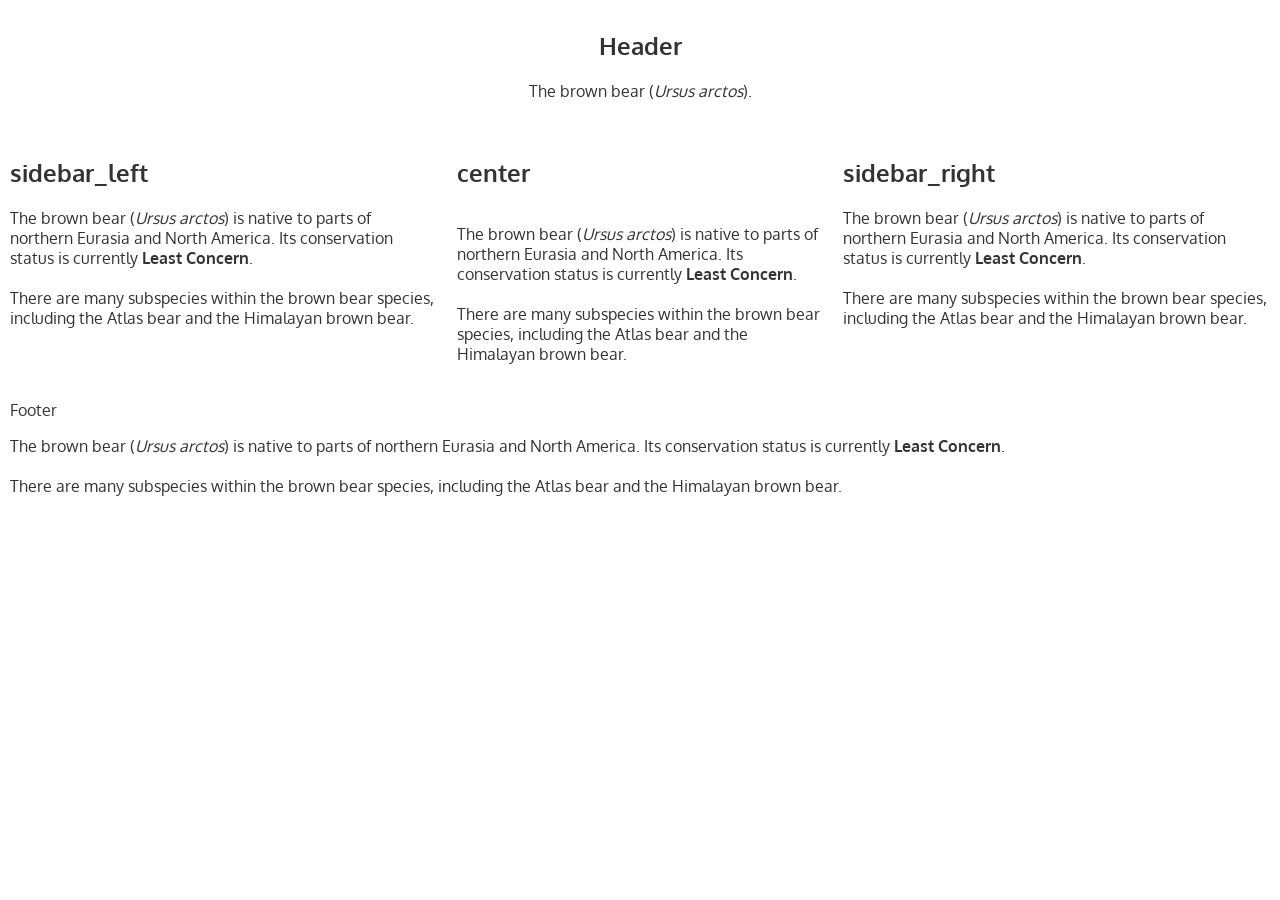
<file: 3Columns/index.html>
﻿<!DOCTYPE html>
<html>
<head>
    <meta charset="utf-8">
    <meta http-equiv="X-UA-Compatible" content="IE=edge">
    <title>3_Colums_Layot</title>
    <link href="https://fonts.googleapis.com/css?family=Lato: 100,300,400,700|Luckiest+Guy|Oxygen:300,400"
          rel="stylesheet">
    <link rel="stylesheet" href="style.css">
</head>

<body>

    <div class="container header">
        <h2>Header</h2>
        <p>The brown bear (<em>Ursus arctos</em>).</p></div>
    <div class="container left-col">
        <h2>sidebar_left</h2>
        <p>The brown bear (<em>Ursus arctos</em>) is native to parts of northern Eurasia and North America.
            Its conservation status is currently <strong>Least Concern</strong>.<br/><br/> There are many subspecies
            within
            the brown bear species, including the
            Atlas bear and the Himalayan brown bear.</p></div>

    <div class="container right-col">
        <h2>sidebar_right</h2>
        <p>The brown bear (<em>Ursus arctos</em>) is native to parts of northern Eurasia and North America.
            Its conservation status is currently <strong>Least Concern</strong>.<br/><br/> There are many subspecies
            within
            the brown bear species, including the
            Atlas bear and the Himalayan brown bear.</p></div>

    <div class="container center-col">
        <h2>center</h2>
        <p>The brown bear (<em>Ursus arctos</em>) is native to parts of northern Eurasia and North America.
            Its conservation status is currently <strong>Least Concern</strong>.<br/><br/> There are many subspecies
            within
            the brown bear species, including the
            Atlas bear and the Himalayan brown bear.</p></div>

    <footer class="container footer">Footer
               <p>The brown bear (<em>Ursus arctos</em>) is native to parts of northern Eurasia and North America.
            Its conservation status is currently <strong>Least Concern</strong>.<br/><br/> There are many subspecies
            within
            the brown bear species, including the
            Atlas bear and the Himalayan brown bear.</p></footer>

</body>
</html>
</file>
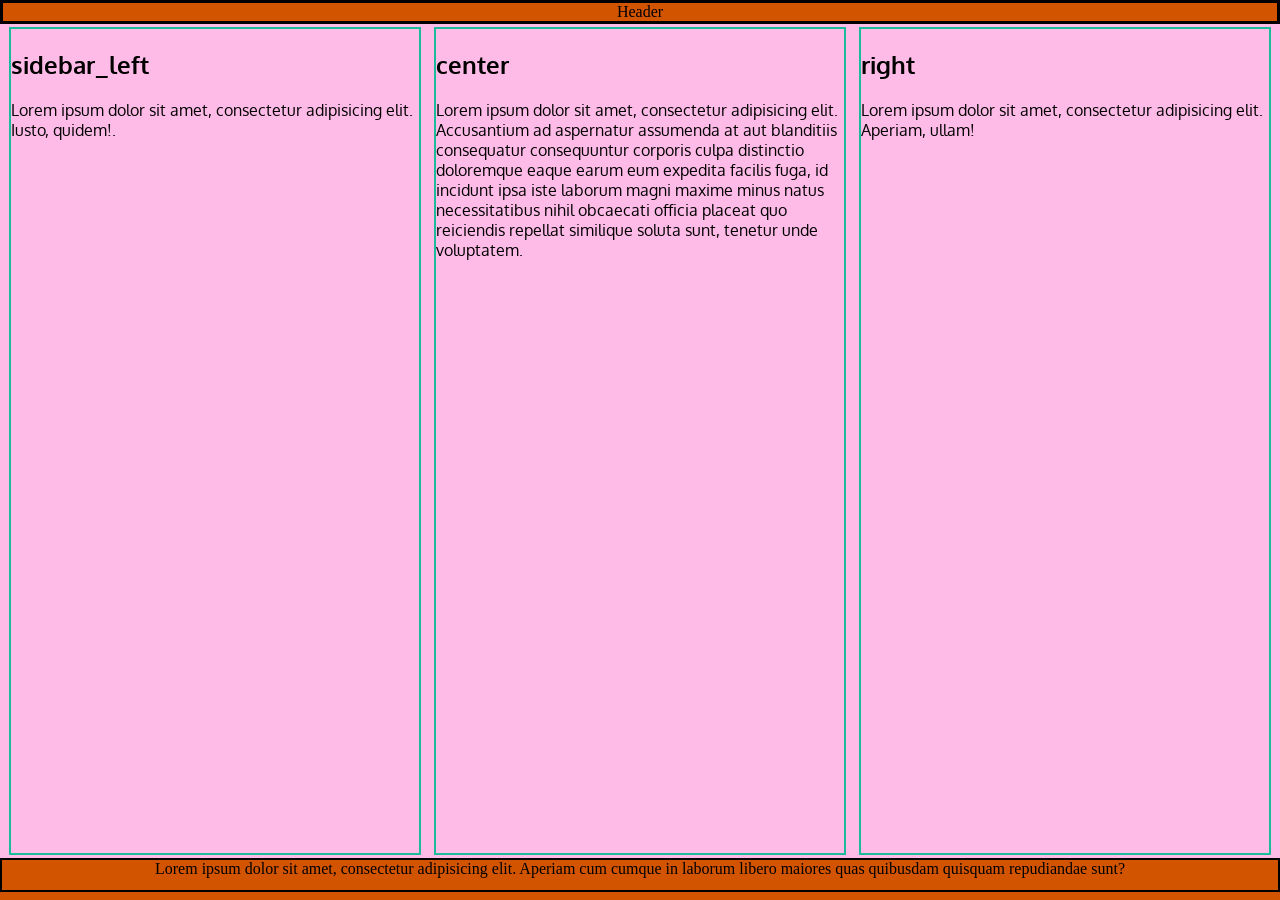
<file: ps1-html_css/part2/index.html>
﻿<!DOCTYPE html>
<html lang="en">
<head>
    <meta charset="utf-8">
    <meta http-equiv="X-UA-Compatible" content="IE=edge">
    <title>3_Colums_Layot</title>
    <link href="https://fonts.googleapis.com/css?family=Lato: 100,300,400,700|Luckiest+Guy
    |Oxygen:300,400"
          rel="stylesheet">
    <link rel="stylesheet" href="stylePart2.css">
</head>

<body>
<header>Header</header>

<div class="wrapper">

    <div class="col left">
        <h2>sidebar_left</h2>
        <p>Lorem ipsum dolor sit amet, consectetur adipisicing elit. Iusto, quidem!.</p></div>

    <div class="col center">
        <h2>center</h2>
        <p>Lorem ipsum dolor sit amet, consectetur adipisicing elit. Accusantium ad aspernatur assumenda
            at aut blanditiis consequatur consequuntur corporis culpa distinctio doloremque eaque earum
            eum expedita facilis fuga, id incidunt ipsa iste laborum magni maxime minus natus
            necessitatibus nihil obcaecati officia placeat quo reiciendis repellat similique soluta
            sunt, tenetur unde voluptatem.</p></div>

    <div class="col right">
        <h2>right</h2>
        <p>Lorem ipsum dolor sit amet, consectetur adipisicing elit. Aperiam, ullam!</p></div>
</div>

<footer> Lorem ipsum dolor sit amet, consectetur adipisicing elit. Aperiam cum cumque in laborum libero maiores quas
    quibusdam quisquam repudiandae sunt?</footer>

</body>
</html>
</file>
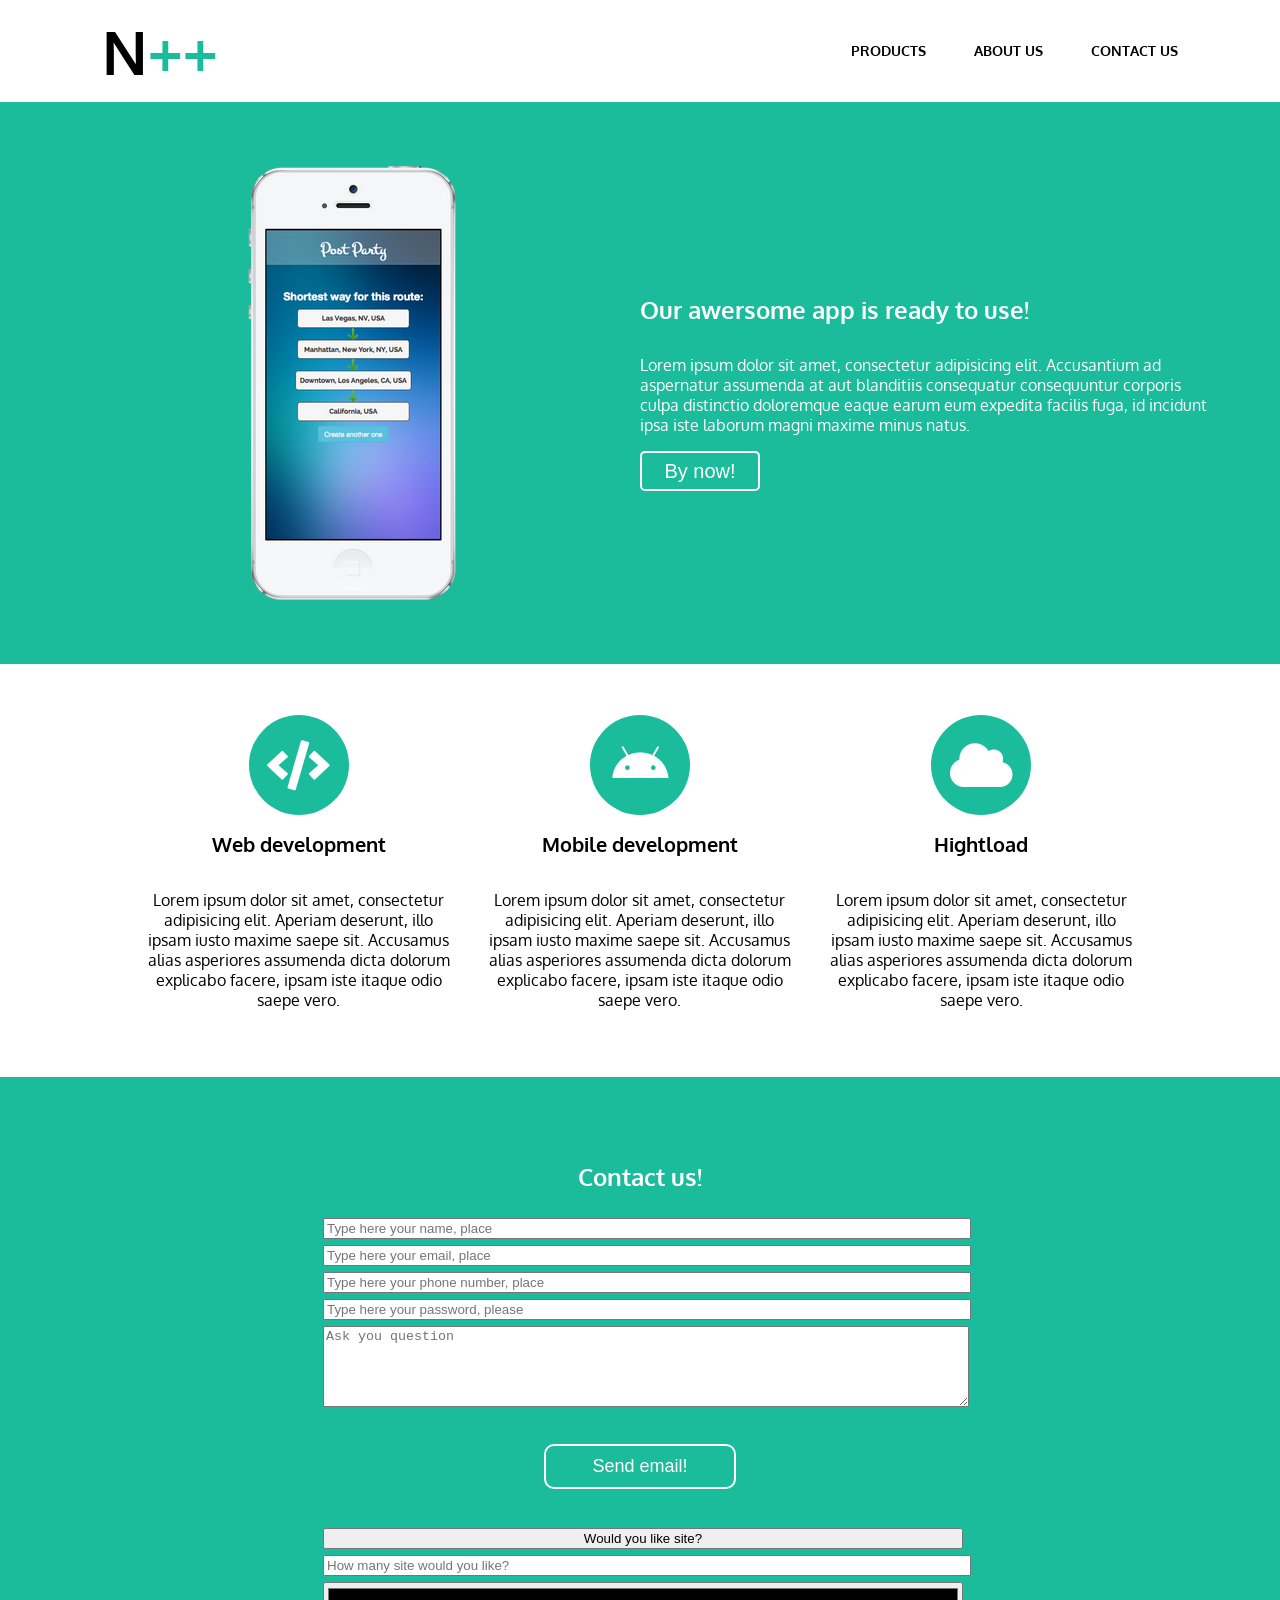
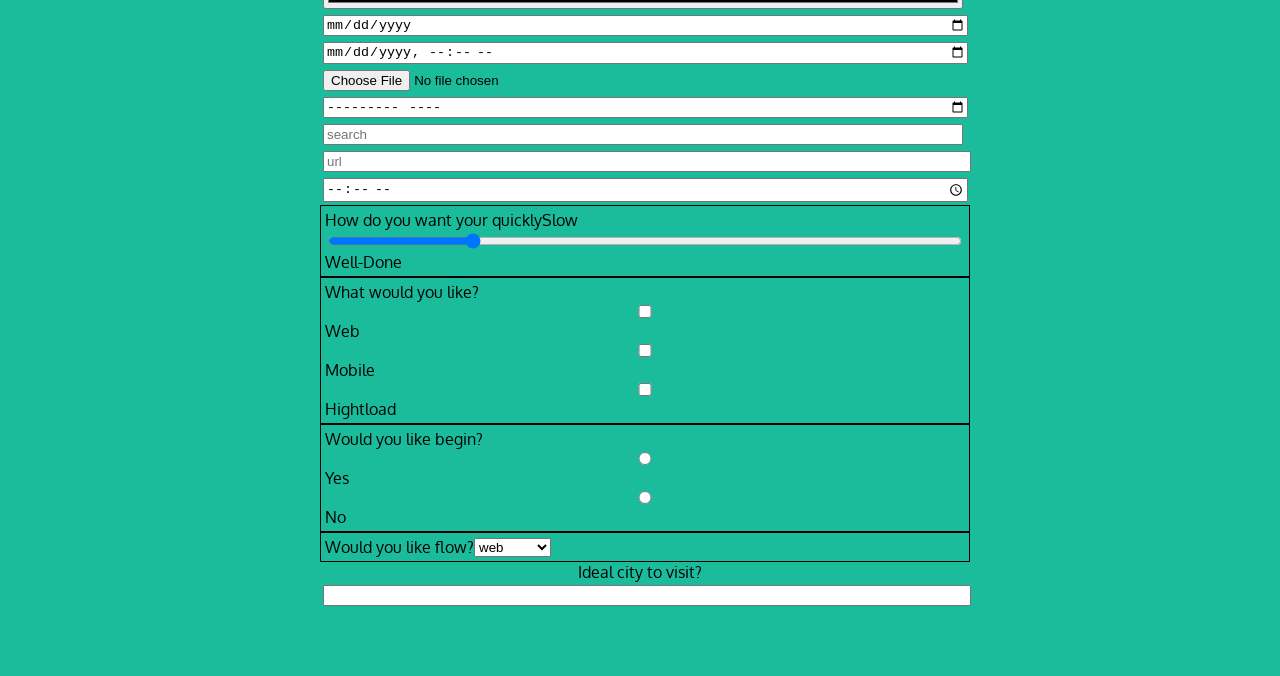
<file: ps1-html_css/part3/index.html>
﻿<!DOCTYPE html>
<html lang="en">
<head>
    <meta charset="utf-8">
    <meta http-equiv="X-UA-Compatible" content="IE=edge">
    <title>Our awesome</title>
    <link href="https://fonts.googleapis.com/css?family=Lato: 100,300,400,700|Luckiest+Guy
    |Oxygen:300,400"
          rel="stylesheet">
    <link rel="stylesheet" href="sPart3.css">
    <link rel="stylesheet" href="https://use.fontawesome.com/releases/v5.8.1/css/all.css"
          integrity="sha384-50oBUHEmvpQ+1lW4y57PTFmhCaXp0ML5d60M1M7uH2+nqUivzIebhndOJK28anvf"
          crossorigin="anonymous">
</head>

<body>

<header>
    <div class="logo"><span class="logo__letter">N</span>++
    </div>
    <div class="nav">
        <a class="nav__link" href="#">PRODUCTS</a>
        <a class="nav__link" href="#">ABOUT US</a>
        <a class="nav__link" href="#">CONTACT US</a>
    </div>
</header>

<section class="our_awesome">
    <div class="mobile">
        <img src="image/phone.png" alt="telephone">
    </div>

    <div class="subscribe_button">
        <div class="subscribe">
            <h2>Our awersome app is ready to use!</h2>
            <p>Lorem ipsum dolor sit amet, consectetur adipisicing elit. Accusantium ad aspernatur assumenda
                at aut blanditiis consequatur consequuntur corporis culpa distinctio doloremque eaque earum
                eum expedita facilis fuga, id incidunt ipsa iste laborum magni maxime minus natus.</p></div>

        <button type="button" class="button">By now!</button>
    </div>
</section>

<section class="about">
    <div class="about_item">
        <div class="icon">
            <i class="fas fa-code"></i>
        </div>
        <h2> Web development</h2>
        <p>Lorem ipsum dolor sit amet, consectetur adipisicing elit. Aperiam deserunt, illo ipsam iusto maxime saepe
            sit. Accusamus alias asperiores assumenda dicta dolorum explicabo facere, ipsam iste itaque odio saepe
            vero.</p>
    </div>
    <div class="about_item">
        <div class="icon">
            <i class="fab fa-android"></i>
        </div>
        <h2> Mobile development</h2>
        <p>Lorem ipsum dolor sit amet, consectetur adipisicing elit. Aperiam deserunt, illo ipsam iusto maxime saepe
            sit. Accusamus alias asperiores assumenda dicta dolorum explicabo facere, ipsam iste itaque odio saepe
            vero.</p></div>
    <div class="about_item">
        <div class="icon">
            <i class="fas fa-cloud"></i>
        </div>
        <h2> Hightload</h2>
        <p>Lorem ipsum dolor sit amet, consectetur adipisicing elit. Aperiam deserunt, illo ipsam iusto maxime saepe
            sit. Accusamus alias asperiores assumenda dicta dolorum explicabo facere, ipsam iste itaque odio saepe
            vero.</p></div>
</section>

<section class="our_awesome contact">
    <h2> Contact us!</h2>
    <!--    begin forms-->
    <form>
        <input type="text" placeholder="Type here your name, place" pattern="^\w">
        <input type="email" placeholder="Type here your email, place">
        <input type="tel" placeholder="Type here your phone number, place">
        <input type="password" name="pass" id="password" placeholder="Type here your password, please">
        <textarea placeholder="Ask you question" class="inputs" rows="5"></textarea>
        <input type="submit" value="Send email!" id="submitButton">
        <!--        add all inputs--><br>
    </form>
    <!-- all another type inputs whats don't view in the example screenshot -->
    <form>
        <input type="button" value="Would you like site?">
        <input type="number" name="amount" placeholder="How many site would you like?" pattern="^[0-9]+">
        <input type="color">
        <input type="date" name="bday">
        <input type="datetime-local" name="bdaytime">
        <input type="file">
        <input type="month" placeholder="Bdaymonth">
        <input type="search" placeholder="search">
        <input type="url" placeholder="url">
        <input type="time">

        <div class="box">
            <label for="doneness">How do you want your quickly</label>
            <span>Slow</span>
            <input type="range" name="doneness" id="doneness" value="3" min="1" max="10">
            <span>Well-Done</span>
        </div>

        <div class="box">
            <span>What would you like?</span>
            <input type="checkbox" id="web" value="web">
            <label for="web">Web</label>
            <input type="checkbox" id="mobile" value="mobile">
            <label for="mobile">Mobile</label>
            <input type="checkbox" id="hightload" value="hightload">
            <label for="hightload">Hightload</label>
        </div>

        <div class="box">
            <span>Would you like begin?</span>
            <br>
            <input type="radio" id="yes" name="start" value="yes">
            <label for="yes">Yes</label>
            <input type="radio" id="no" name="start" value="no">
            <label for="no">No</label>
        </div>

        <div class="box">
            <span>Would you like flow?</span>
            <br>
            <select id=flow name=flow>
                <option value="web">web</option>
                <option value="mobile">mobile</option>
                <option value="hightload">hightload</option>
            </select>
        </div>

        <label for="city">Ideal city to visit?</label>
        <input type="text" list="cities" id="city" name="city">
        <datalist id="cities">
            <option value="New York City"></option>
            <option value="Tokyo"></option>
            <option value="Barcelona"></option>
            <option value="Mexico City"></option>
            <option value="Melbourne"></option>
            <option value="Other"></option>
        </datalist>
        <!--        thats all inputs-->
    </form>

</section>

</body>
</html>
</file>
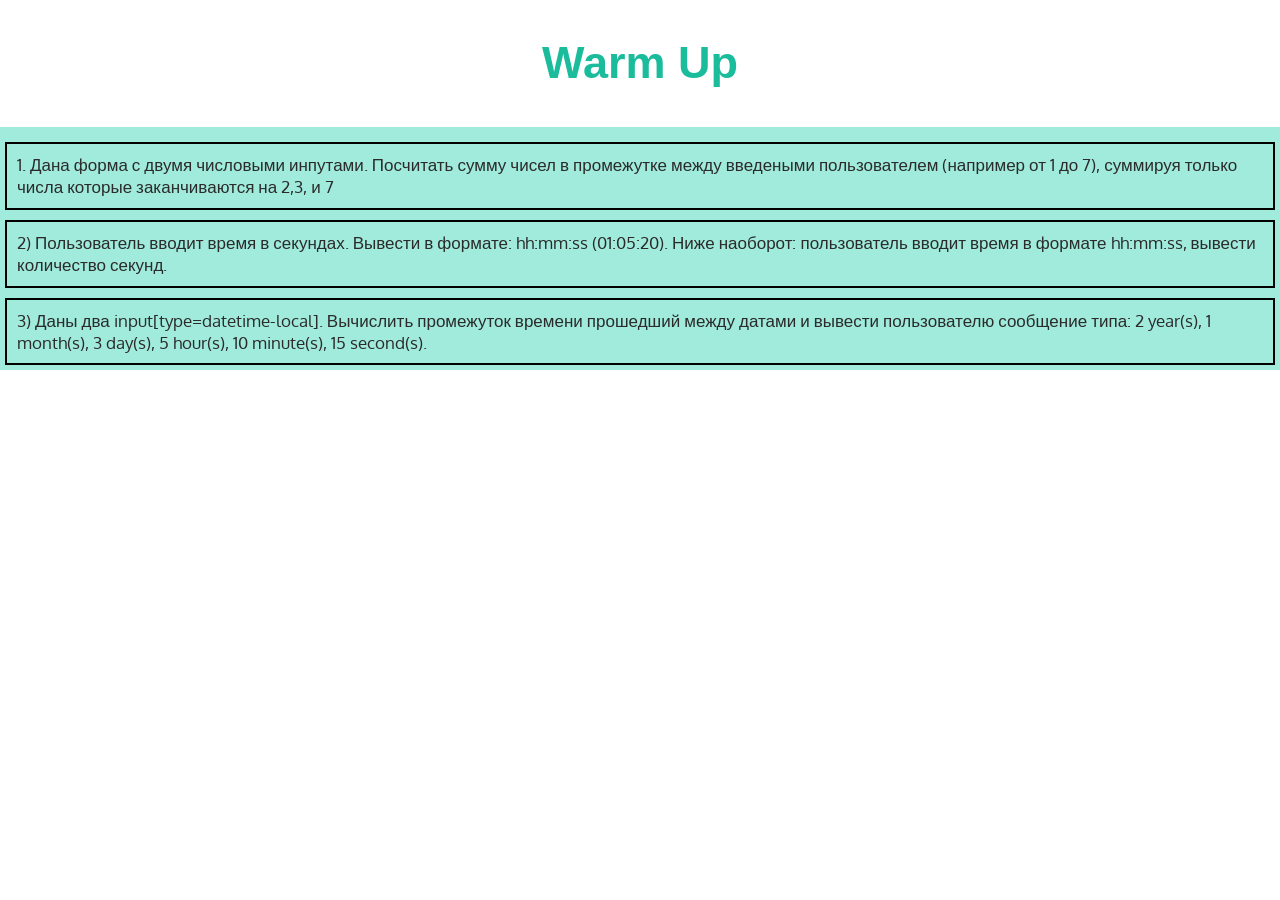
<file: ps2-Javascript_RegExp/warm_up/index.html>
<!DOCTYPE html>
<html lang="en">
<head>
  <meta charset="utf-8">
  <meta http-equiv="X-UA-Compatible" content="IE=edge">
  <title>WarmUp Javascript+RegExp</title>
  <link href="https://fonts.googleapis.com/css?family=Lato: 100,300,400,700|Luckiest+Guy|Oxygen:300,400" rel="stylesheet">
  <link href="style.css" type="text/css" rel="stylesheet">
</head>

<body>
<header>
  <h2> Warm Up</h2>
</header>


<section class="page">
  <!--TASK 1 Sum numbers ends 2,3,7 -->
  <form class="form">
    <label class="form_head" for="radio"> 1. Дана форма с двумя числовыми инпутами.
      Посчитать сумму чисел в промежутке между введеными пользователем (например от 1 до 7),
      суммируя только числа которые заканчиваются на 2,3, и 7</label>
    <input class="form_head_input" type="radio" id="radio" >
    <div class="form_wrapper">
      <input class="form_input" type="number" id="elem1" value="-100">
      <input class="form_input" type="number" id="elem2" value="100">
      <button class="btn" type="button" id="btn1">Calculate</button>
      <output class="label" id="result1">result</output>
    </div>
  </form>
  <!--TASK 2 Date -->
  <form class="form">
    <label class="form_head" for = "radioTask2">2) Пользователь вводит время в секундах. Вывести в формате: hh:mm:ss
      (01:05:20). Ниже наоборот: пользователь вводит время в формате hh:mm:ss,
      вывести количество секунд.</label>
    <input class="form_head_input" type="radio" id="radioTask2">
    <div class="form_wrapper">
      <input class="form_input" type="number"  id="seconds" placeholder="enter time in second">
      <button class="btn" type="button" id="btn2_1">Calculate</button>
      <output class="label" id="hh:mm:ss">result</output>
      <!--part 2 TASK 2 Date -->
      <input class="form_input" type="time"  id="timeHhMmSS" value="00:00:00"
             title="please enter correct hh:mm:ss">
      <button class="btn" type="button" id="btn2_2">Calculate</button>
      <output class="label" id="result2_2">result</output>
    </div>
    </form>
    <!--TASK 3 Date -->
    <form class="form">
      <label class="form_head" for = "radioTask3">3) Даны два input[type=datetime-local]. Вычислить промежуток
        времени прошедший между датами и вывести пользователю сообщение типа: 2 year(s), 1 month(s), 3 day(s),
        5 hour(s), 10 minute(s), 15 second(s).</label>
      <input class="form_head_input" type="radio" id="radioTask3">
      <div class="form_wrapper">
        <input class="form_input" type="datetime-local"  id="datetimeStart">
        <input class="form_input" type="datetime-local"  id="datetimeEnd">
        <button class="btn" type="button" id="btn3">Calculate</button>
        <output class="label" id="yearMonth">result</output>
      </div>
    </form>


</section>
<script src="main.js"></script>
</body>
</html>
</file>
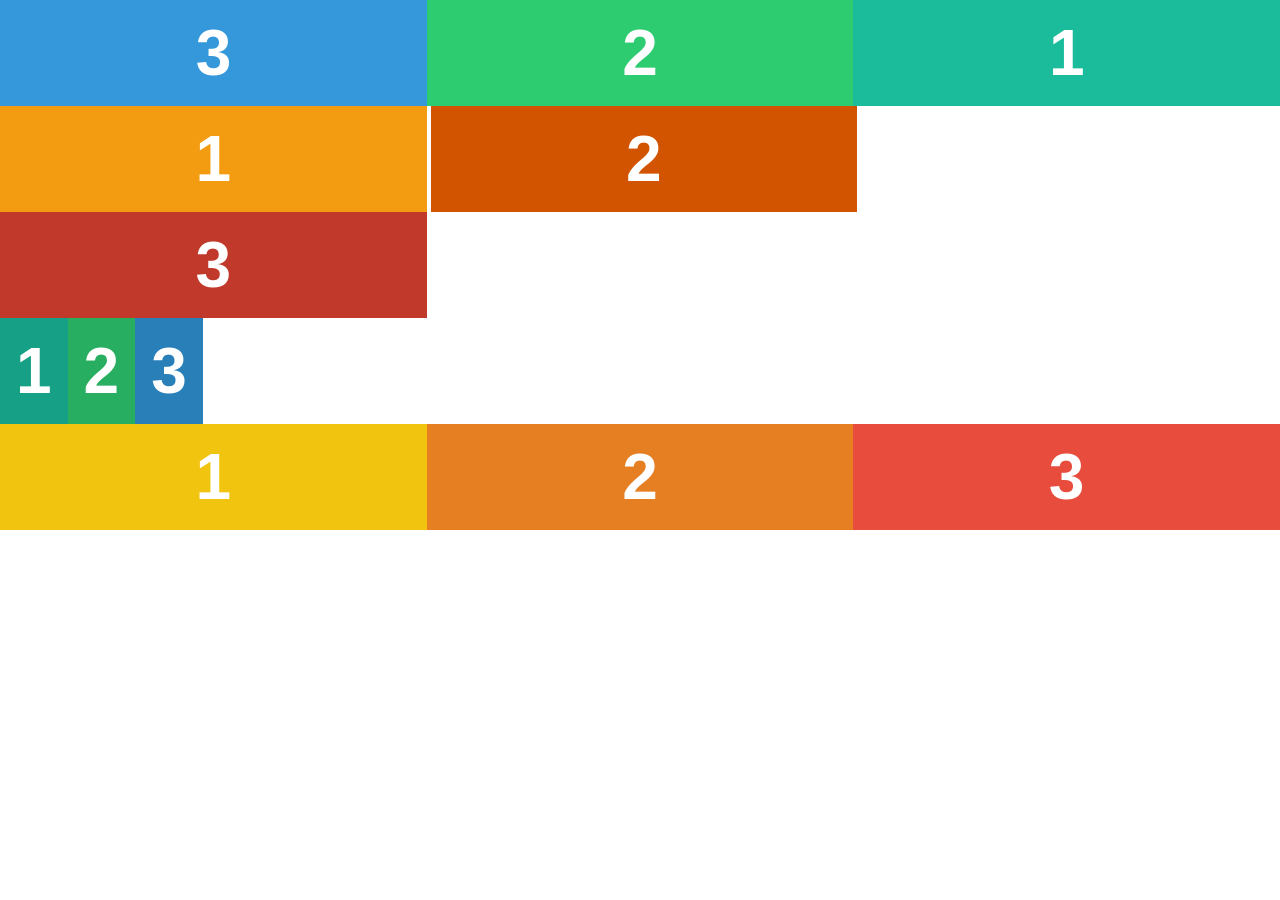
<file: tresh/warmup.html>
﻿<!DOCTYPE html>
<html lang="en">
<head>
    <meta charset="UTF-8">
    <meta name="viewport" content="width=device-width, initial-scale=1.0">
    <meta http-equiv="X-UA-Compatible" content="ie=edge">
    <title>Test page</title>
    <style media="screen">
        body {
            margin: 0;
        }

        * {
            box-sizing: border-box;
        }

        .column {
            font-size: 4rem;
            color: white;
            font-weight: bold;
            font-family: Helvetica;
            text-align: center;
            padding: 1rem;
        }

        .floats .column {
            float: right;
            width: 33.33%;
        }

        .blocks .column {
            display: inline-block;
            width: 33.33%
        }

        .flexbox {
            display: flex;
            flex-direction: row;
        }

        .flexbox.column {
            flex-grow: 1;
        }

        .grid {
            display: grid;
            grid-template-columns: repeat(3, 1fr);
        }


    </style>
</head>
<body>
<section class="floats">
    <div class="column" style="background-color: #1abc9c">1</div>
    <div class="column" style="background-color: #2ecc71">2</div>
    <div class="column" style="background-color: #3498db">3</div>
</section>
<section class="blocks">

    <div class="column" style="background-color: #f39c12">1</div><!--
    -->
    <div class="column" style="background-color: #d35400">2</div><!--
    -->
    <div class="column" style="background-color: #c0392b">3</div>
</section>
<section class="flexbox">
    <div class="column" style="background-color: #16a085">1</div>
    <div class="column" style="background-color: #27ae60">2</div>
    <div class="column" style="background-color: #2980b9">3</div>
</section>
<section class="grid">
    <div class="column" style="background-color: #f1c40f">1</div>
    <div class="column" style="background-color: #e67e22">2</div>
    <div class="column" style="background-color: #e74c3c">3</div>
</section>
</body>
</html>
</file>
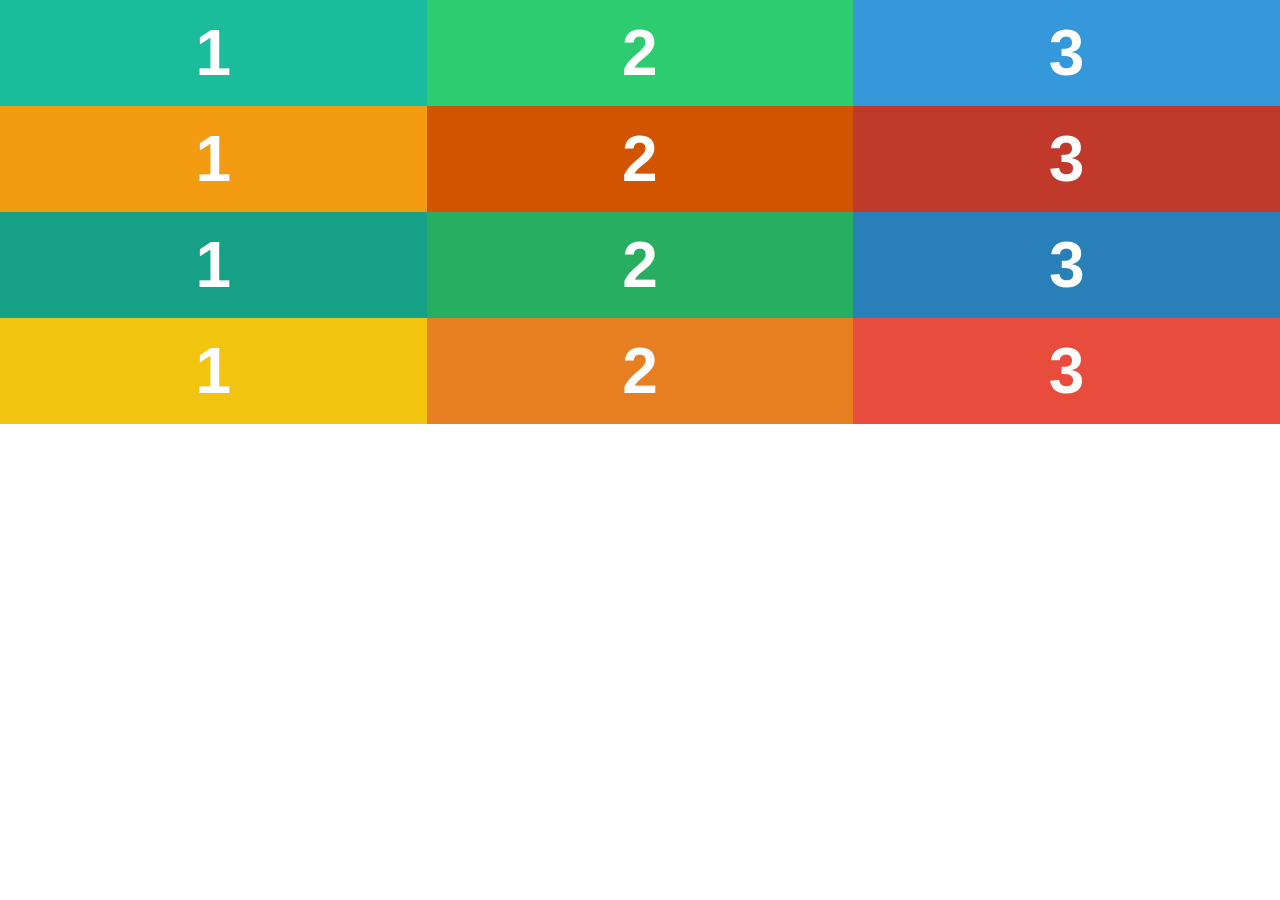
<file: ps1-html_css/part1/warmup.html>
﻿<!DOCTYPE html>
<html lang="en">
<head>
    <meta charset="UTF-8">
    <meta name="viewport" content="width=device-width, initial-scale=1.0">
    <meta http-equiv="X-UA-Compatible" content="ie=edge">
    <title>Test page</title>
    <style media="screen">
        body {
            margin: 0;
            font-family: Helvetica, sans-serif;
        }

        * {
            box-sizing: border-box;
        }

        .column {
            font-size: 4rem;
            color: white;
            font-weight: bold;
            text-align: center;
            padding: 1rem;
        }

        .floats .column {
            float: left;
            width: 33.33%;
        }

        .blocks .column {
            display: inline-block;
            width: 33.33%;
                 }

        .flexbox {
            display: flex;
            flex-direction: row;
        }

        .flexbox, .column {
            flex-grow: 1;
        }

        .grid {
            display: grid;
            grid-template-columns: repeat(3, 1fr);
        }


    </style>
</head>
<body>
<section class="floats">
    <div class="column" style="background-color: #1abc9c">1</div>
    <div class="column" style="background-color: #2ecc71">2</div>
    <div class="column" style="background-color: #3498db">3</div>
</section>
<section class="blocks"><!--
--><div class="column" style="background-color: #f39c12">1</div><!--
      --><div class="column" style="background-color: #d35400">2</div><!--
          --><div class="column" style="background-color: #c0392b">3</div>
</section>
<section class="flexbox">
    <div class="column" style="background-color: #16a085">1</div>
    <div class="column" style="background-color: #27ae60">2</div>
    <div class="column" style="background-color: #2980b9">3</div>
</section>
<section class="grid">
    <div class="column" style="background-color: #f1c40f">1</div>
    <div class="column" style="background-color: #e67e22">2</div>
    <div class="column" style="background-color: #e74c3c">3</div>
</section>
</body>
</html>
</file>
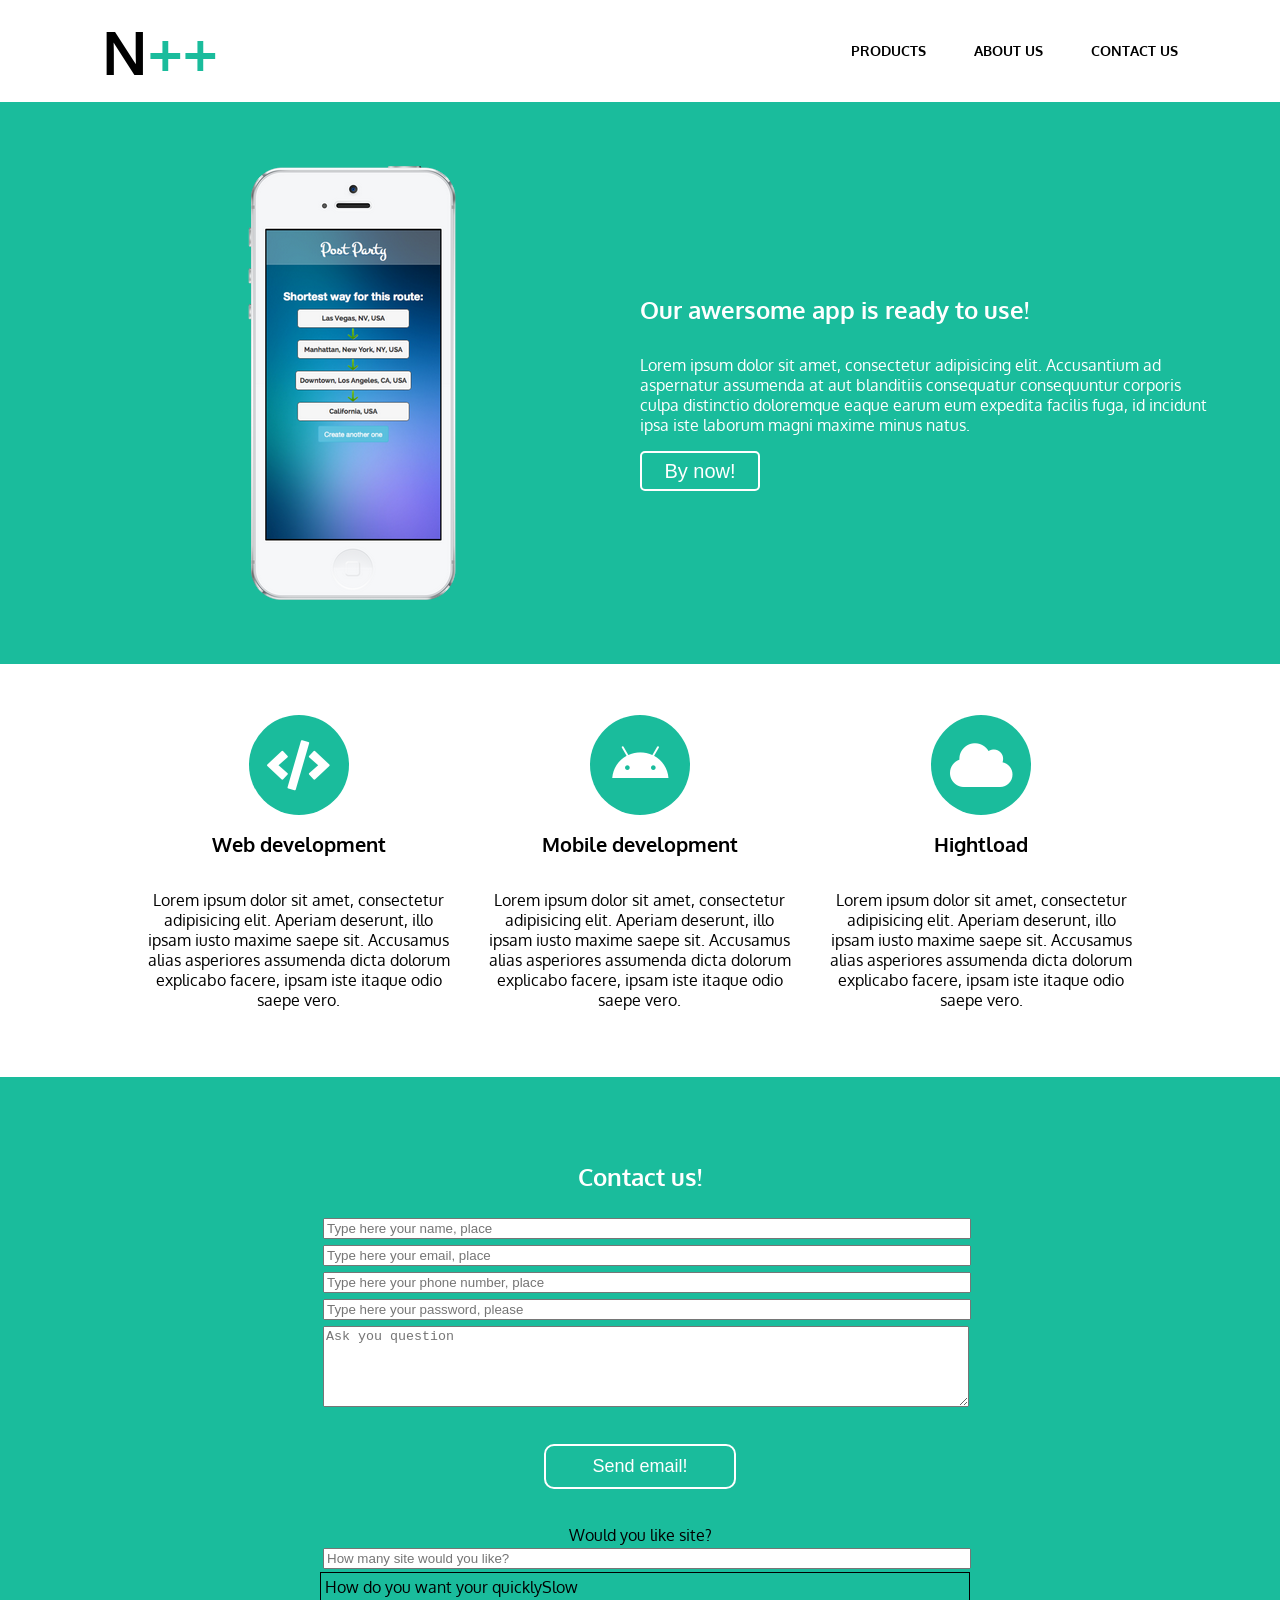
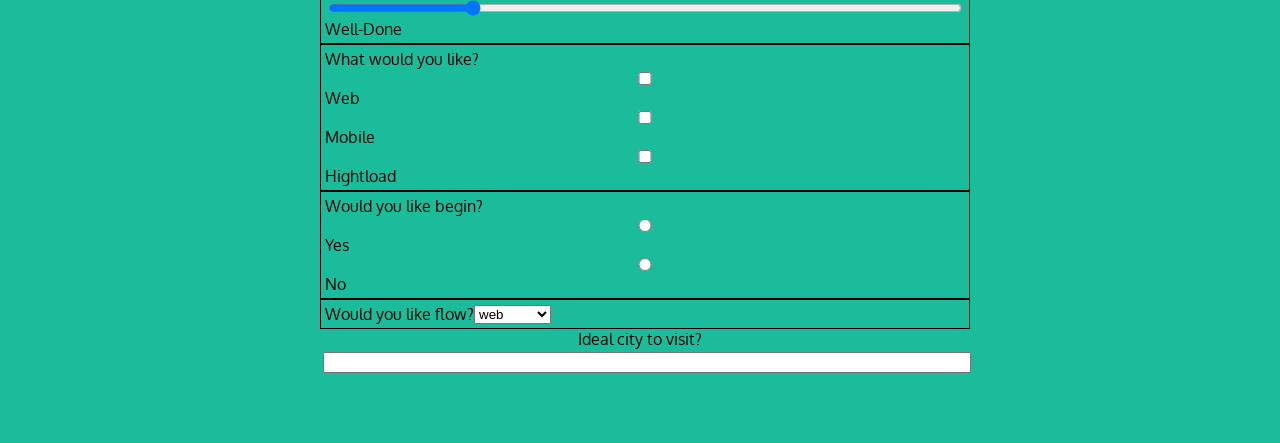
<file: ps1-html_css/part3/index3.html>
﻿<!DOCTYPE html>
<html>
<head>
    <meta charset="utf-8">
    <meta http-equiv="X-UA-Compatible" content="IE=edge">
    <!--    <meta charset="utf-8">-->
    <title>Our awesome</title>
    <link href="https://fonts.googleapis.com/css?family=Lato: 100,300,400,700|Luckiest+Guy
    |Oxygen:300,400"
          rel="stylesheet">
    <link rel="stylesheet" href="sPart3.css">
    <link rel="stylesheet" href="https://use.fontawesome.com/releases/v5.8.1/css/all.css"
          integrity="sha384-50oBUHEmvpQ+1lW4y57PTFmhCaXp0ML5d60M1M7uH2+nqUivzIebhndOJK28anvf"
          crossorigin="anonymous">
</head>

<body>

<header>
    <div class="logo"><span class="logo__letter">N</span>++
    </div>
    <div class="nav">
        <a class="nav__link" href="#">PRODUCTS</a>
        <a class="nav__link" href="#">ABOUT US</a>
        <a class="nav__link" href="#">CONTACT US</a>
    </div>
</header>

<section class="our_awesome">
    <div class="mobile">
        <img src="image/phone.png" alt="telephone">
    </div>

    <div class="subscribe_button">
        <div class="subscribe">
            <h2>Our awersome app is ready to use!</h2>
            <p>Lorem ipsum dolor sit amet, consectetur adipisicing elit. Accusantium ad aspernatur assumenda
                at aut blanditiis consequatur consequuntur corporis culpa distinctio doloremque eaque earum
                eum expedita facilis fuga, id incidunt ipsa iste laborum magni maxime minus natus.</p></div>

        <button type="button" class="button">By now!</button>
    </div>
</section>

<section class="about">
    <div class="about_item">
        <div class="icon">
            <i class="fas fa-code"></i>
        </div>
        <h2> Web development</h2>
        <p>Lorem ipsum dolor sit amet, consectetur adipisicing elit. Aperiam deserunt, illo ipsam iusto maxime saepe
            sit. Accusamus alias asperiores assumenda dicta dolorum explicabo facere, ipsam iste itaque odio saepe
            vero.</p>
    </div>
    <div class="about_item">
        <div class="icon">
            <i class="fab fa-android"></i>
        </div>
        <h2> Mobile development</h2>
        <p>Lorem ipsum dolor sit amet, consectetur adipisicing elit. Aperiam deserunt, illo ipsam iusto maxime saepe
            sit. Accusamus alias asperiores assumenda dicta dolorum explicabo facere, ipsam iste itaque odio saepe
            vero.</p></div>
    <div class="about_item">
        <div class="icon">
            <i class="fas fa-cloud"></i>
        </div>
        <h2> Hightload</h2>
        <p>Lorem ipsum dolor sit amet, consectetur adipisicing elit. Aperiam deserunt, illo ipsam iusto maxime saepe
            sit. Accusamus alias asperiores assumenda dicta dolorum explicabo facere, ipsam iste itaque odio saepe
            vero.</p></div>
</section>

<section class="our_awesome contact">
    <h2> Contact us!</h2>
    <!--    begin forms-->
    <form>
        <input type="text" placeholder="Type here your name, place" pattern="^\w">
        <input type="email" placeholder="Type here your email, place">
        <input type="tel" placeholder="Type here your phone number, place">
        <input type="password" name="pass" id="password" placeholder="Type here your password, please">
        <textarea placeholder="Ask you question" class="inputs" rows="5"></textarea>
         <input type="submit" value="Send email!" id="submitButton">
        <!--        add all inputs--><br>
    </form>
<!-- all another type inputs whats don't view in the example screenshot -->
    <form>
        <label for="box">Would you like site?</label>
        <input type="number" name="amount" id="box" placeholder="How many site would you like?"
               pattern="^[0-9]+">

        <div class="box">
            <label for="doneness">How do you want your quickly</label>
            <span>Slow</span>
            <input type="range" name="doneness" id="doneness" value="3" min="1" max="10">
            <span>Well-Done</span>
        </div>

        <div class="box">
            <span>What would you like?</span>
            <input type="checkbox" id="web" value="web">
            <label for="web">Web</label>
            <input type="checkbox" id="mobile" value="mobile">
            <label for="mobile">Mobile</label>
            <input type="checkbox" id="hightload" value="hightload">
            <label for="hightload">Hightload</label>
        </div>


        <div class="box">
            <span>Would you like begin?</span>
            <br>
            <input type="radio" id="yes" name="start" value="yes">
            <label for="yes">Yes</label>
            <input type="radio" id="no" name="start" value="no">
            <label for="no">No</label>
        </div>

        <div class="box">
            <span>Would you like flow?</span>
            <br>
            <select id=flow name=flow>
                <option value="web">web</option>
                <option value="mobile">mobile</option>
                <option value="hightload">hightload</option>
            </select>
        </div>

        <label for="city">Ideal city to visit?</label>
        <input type="text" list="cities" id="city" name="city">

        <datalist id="cities">
            <option value="New York City"></option>
            <option value="Tokyo"></option>
            <option value="Barcelona"></option>
            <option value="Mexico City"></option>
            <option value="Melbourne"></option>
            <option value="Other"></option>
        </datalist>
        <!--        thats all inputs-->
    </form>

</section>

</body>
</html>
</file>
<file: 3Columns/style.css>
body {
    margin: 0px;
 }



.right-col {
    float: right;
    width: 33.33%;
}
.left-col {
    float: left;
    width: 33.33%;
}
.center-col {
    display: flex;
    flex-direction: column;

}

.header {
    text-align: center;
    padding: 1px;
    grid-area: header;
}

.footer {
    grid-area: footer;
}


.container {
    font-family: 'Oxygen', sans-serif;
    border-color: #d35400;
    background-color: #FFFFFF;
    color: #333333;
    padding: 10px;
    font-size: 100%;
}
</file>
<file: ps1-html_css/part2/stylePart2.css>
header{
    display: flex;
    border: black 3px solid;
    flex-wrap: wrap;
    justify-content: space-around;
}
html, body {
    height: 100%;
    margin: 0;
    background-color: #d35400;
}

.wrapper{
    min-height: calc(100vh - 70px);
    display: flex;
    /*перенос блоков если не лезет в строку*/
    flex-wrap: wrap;
    /*заполнение блока семитрично 3-мя колонками*/
    justify-content: space-around;
    background-color: #FFBBE7;
    padding: 2px;
    font-family: 'Oxygen', sans-serif;
      }

.col {
    border: #1abc9c 2px solid;
    /*fight for this size*/
    flex-basis: 32%;
     margin: 1px;

}

footer {
    margin-top: 0;
    border: 2px solid black;
    height: 30px;
    display: flex;
    flex-wrap: wrap;
    justify-content: center;

}
</file>
<file: ps1-html_css/part3/sPart3.css>
html, body {
    height: 100%;
    margin: 0;
    font-family: 'Oxygen', sans-serif;
}
header {
    display: flex;
    top: 15px;
    font-size: 60px;
    font-weight: 700;
    color: #1abc9c;
    margin:  1% 8%;
}

.logo__letter {
    color: black;
    position: relative; /* Относительное позиционирование */

}
.nav{
    font-size: 14px;
    display: flex;
    width: 100%;
    flex-flow: wrap row;
    justify-content: flex-end;
    align-items: center;
    text-transform: uppercase;

}
.nav__link{
    margin-left: 5%;
    text-decoration: none;
    color: black;
    transition: color 0.2s linear ;
}
/*      */
.nav__link:hover{
    color: #2ecc71;
}

.our_awesome{
    padding: 5%;
    display: flex;
    flex-direction: row;
    /*justify-content: space-around;*/
    align-items: center;
    background: #1abc9c;
}
.mobile{
    display: flex;
    justify-content: center;
    width: 50%;
}
.subscribe_button{
    display: flex;
    flex-direction: column;
    width: 50%;
    color: white;
}
.subscribe h2{
    margin-bottom: 30px;
}
.our_awesome h2{
    color: white;
}
.button{
    color: white;
    width: 120px;
    height: 40px;
    font-size: 20px;
    border:white solid 2px;
    border-radius: 5px;
    background: #1abc9c;
}
.button:hover{
    background: red;
}
/* about us*/
.about{
    margin: 0 10%;
    display: flex;
    justify-content: space-around;
    font-family: 'Oxygen', sans-serif;
}
.about_item{
    /*border: black solid 1px;*/
    display: flex;
    flex-direction: column;
    align-items: center;
    margin: 5% auto;
    width: 30%;
    text-align: center;

}
.icon{
    display: flex;
    justify-content: center;
    align-content: flex-end;
    background-color: #1abc9c;
    width: 100px;
    height: 100px;
    border-radius: 50%;
    color: white;
    font-size: 50px;

    }
.about .icon .fas, .fab{
    margin-top: 25px;
}
/* contact us */

.about h2{
    font-size: 20px;
    font-weight: bold;
}
/* override style class our_awesome */
.contact{
    flex-direction: column;
}
form{
    text-align: center;
    width: 50vw;
    margin: 3px;
    font-family: 'Oxygen', sans-serif;
}

form input, textarea {
    width: 100%;
    margin: 3px;
    }

#submitButton {
    width: 30%;
    cursor: pointer;
    font-size: 18px;
    color: white;
    padding: 10px 40px 10px 40px;
    background: none;
    border: 2px solid white;
    border-radius: 10px;
    margin: 30px auto;

}
.box{
    display: flex;
    flex-wrap: wrap;
    align-items: end;
    text-align: center;
    border: black 1px solid;
    padding: 4px;
    width: 100%;

}
</file>
<file: ps2-Javascript_RegExp/warm_up/style.css>
html, body {
  height: 100%;
  margin: 0;
  font-family: 'Open Sans', sans-serif;
}
header {
  display: flex;
  font-size: 30px;
  color: #1abc9c;
  flex-flow :column-reverse wrap-reverse;
  align-content: center;
}

.page{
  display: flex;
  /*перенос блоков если не лезет в строку*/
  flex-wrap: wrap;
  /*заполнение блока семитрично 3-мя колонками*/
  flex-direction: column;
  background-color: #A0EBDC;
  padding: 5px;
  font-family: 'Oxygen', sans-serif;
}


.form {
  padding: 10px;
  border: 2px solid black;
  display: flex;
  flex-wrap: wrap;
  margin-top: 10px;
 }

.form_head{
  color: #2b2b2b;
  cursor: pointer;
  transition: background .2s ease-out;
  font-size: 17px;
}
.form_head:hover{
  background-color: #e74c3c;
  color: bisque;
}
.form_head_input:checked + .form_wrapper{
  display: block;
}
.form_wrapper{
  display: none;
}
.form_head_input{
  width: 0;
  height: 0;
-webkit-appearance: none;
position: absolute;
}

.button{
  color: white;
  width: 120px;
  height: 40px;
  font-size: 20px;
  border:white solid 2px;
  border-radius: 5px;
  background: #1abc9c;
}
.button:hover{
  background: red;
}
</file>
